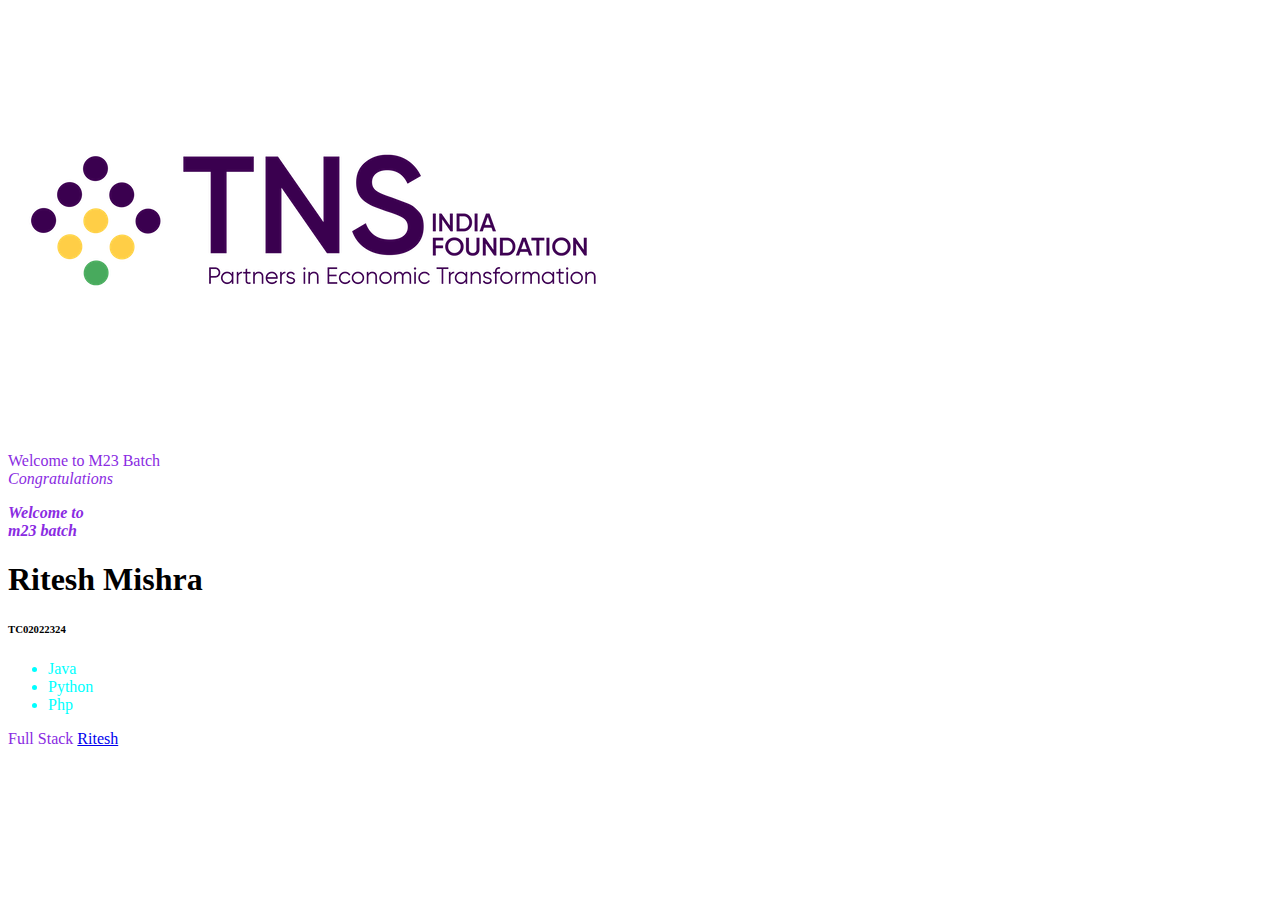
<file: Day-1_HTML_Basic/index.html>
<!DOCTYPE html>
<html lang="en">
<head>

    <meta charset="UTF-8">
    <meta http-equiv="X-UA-Compatible" content="IE=edge">
    <meta name="viewport" content="width=device-width, initial-scale=1.0">
    <title>Demo on HTML</title>
</head>
<body>
    
    <img src="./tnsif-logo-.png" alt="TNS India Foundation Logo">
    <div>
        <style>
            p{
                color: blueviolet
            }
            li{
                color: aqua;
            }
        </style>
   
    <p>Welcome to M23 Batch<i><br>Congratulations</i></p>
    </div>
    <div style="background-color: rgb(red, green, blue);">
    <p> <strong> <em> Welcome to <br> m23 batch</em></strong></p>
    
    <h1>Ritesh Mishra</h1>
    <h6>TC02022324</h6>
    <div>
    <ul>
        <li>Java</li>
        <li>Python</li>
        <li>Php</li>
    </ul>
  </div>
    </div>
    <span style="color: blueviolet;">Full Stack</span>
   
    <a href="http:/www.linktree.com">Ritesh</a>
    
</body>
</html>
</file>
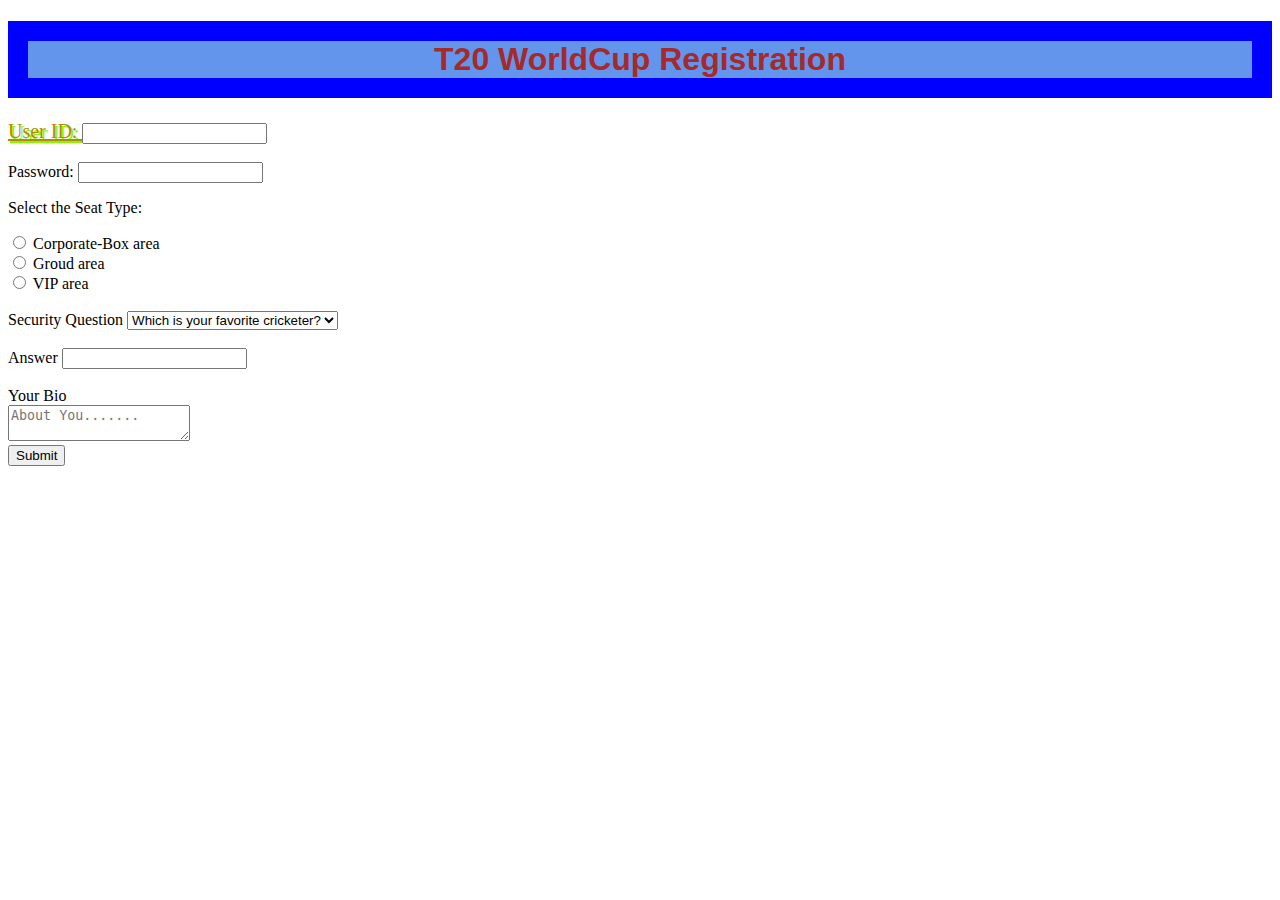
<file: Day-2_Web_Forms and PortFolio/forms.html>
<!DOCTYPE html>
<html>
<head>
    <link rel="stylesheet" href="forms.css">
    <title>Web Forms</title>
    <body>
        <h1>T20 WorldCup Registration</h1>
        <form>
            <label class="Ritesh" for="user-id">User ID: </label>
            <input type="text" id="user-id" required> 
            <br>
            <br>
            <label for="password">Password: </label> 
            <input type="password" id="password" required>
            <p>Select the Seat Type: </p>
            <input type="radio" name="seat-type" value="Corporate-Box area" id="option-1">
            <label for="option-1">Corporate-Box area</label>
            <br>
            <input type="radio" name="seat-type" value="ground area" id="option-2">
            <label for="option-2">Groud area</label>
            <br>
            <input type="radio" name="seat-type" value="VIP area" id="option-3">
            <label for="option-3">VIP area</label>
            <br>
            <br>
            <label for="question">Security Question</label>
            <select name="question" id="question">
                <option value="q1">Which is your favorite cricketer?</option>
                <option value="q2">Which is your favorite stadium?</option>
            </select>
            <br>
            <br>
            <label for="answer">Answer</label>
            <input type="text" id="answer">
            <br>
            <br>
            <label for="bio">Your Bio</label>
            <br>
            <textarea name="Bio" id="Bio" placeholder="About You......."></textarea>
            <br>
            <input type="Submit" value="Submit">        
        </form>
    </body>
</head>
</html>
</file>
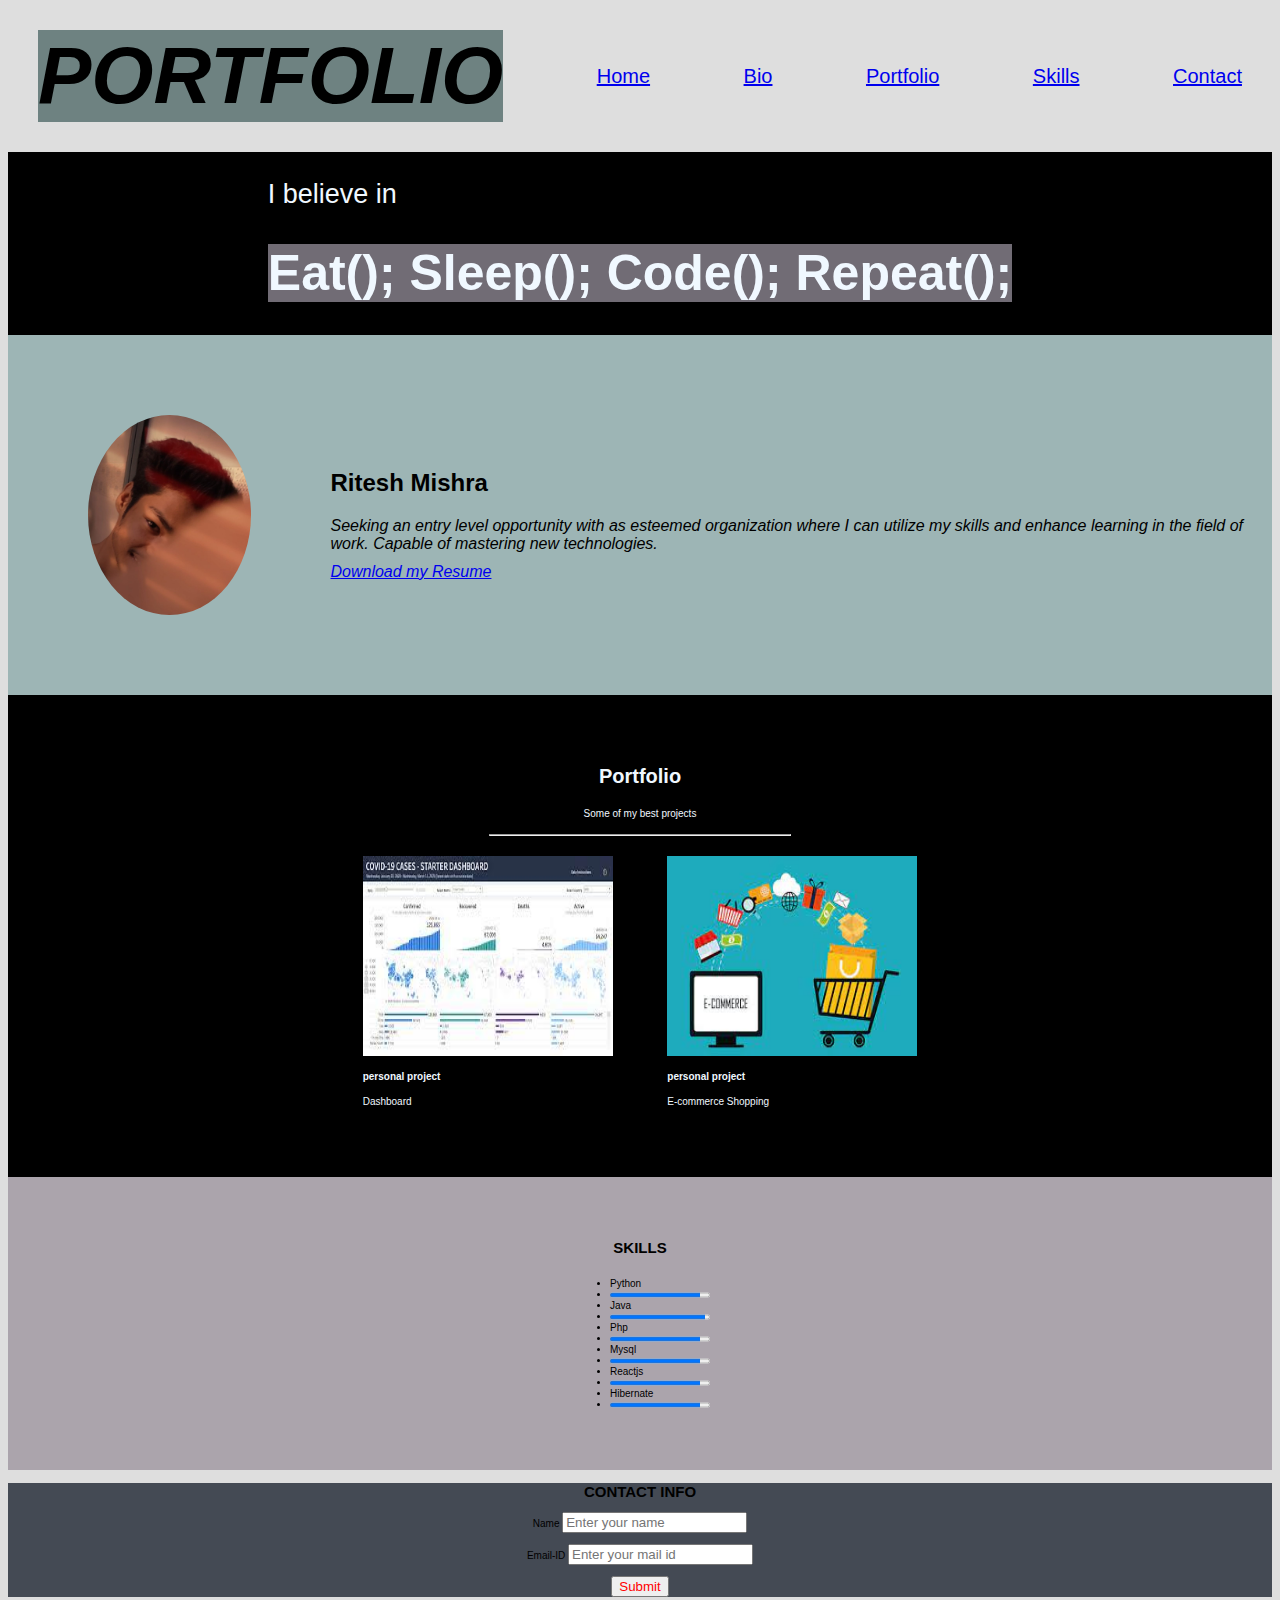
<file: Day-2_Web_Forms and PortFolio/portfolio.html>
<!DOCTYPE html>
    <html lang="en">
    <head>
        <link rel="stylesheet" href="portfolio.css">
        <meta charset="UTF-8">
        <meta http-equiv="X-UA-Compatible" content="IE=edge">
        <meta name="viewport" content="width=device-width, initial-scale=1.0">
        <title>Ritesh'S Portfolio</title>
    </head>
    <body>
        <nav>
        <ul>
            <li class="logo-text">PORTFOLIO</li>
            <li><a href="#home" class="nav-link">Home</a></li>
            <li><a href="#bio" class="nav-link">Bio</a></li>
            <li><a href="#portfolio" class="nav-link">Portfolio</a></li>
            <li><a href="#skills" class="nav-link">Skills</a></li>
            <li><a href="#contact" class="nav-link">Contact</a></li>
        </ul>
        </nav>
        <header id="home">
            <div>
                <p>I believe in</p>
                <h1>Eat(); Sleep(); Code(); Repeat(); </h1>
            </div>
        </header>
        <section id="bio">
            <img src="bio.jpeg" alt="photo">
            <article>
                <h2>Ritesh Mishra</h2>
                <p>Seeking an entry level opportunity with as esteemed organization 
                    where I can utilize my skills and enhance learning in the field of work.
                    Capable of mastering new technologies.
                </p>
                <a href="#" class="link-button">Download my Resume</a>   
            </article>
        </section>
        <section id="portfolio"> 
            <h3>Portfolio</h3>
            <p>Some of my best projects</p>
            <hr>
            <div>   
                <article>
                    <img src="./DataAnalysis.jpg" alt="photo">
                    <h4>personal project</h4>
                    <p>Dashboard</p>
                </article>
                <br>
                <article>
                    <img src="./Osf.jpg" alt="photo">
                    <h4>personal project</h4>
                    <p>E-commerce Shopping</p>
                </article>
            </div>
        </section>
        <section id="skills">
            <h2>SKILLS</h2>
            <div>
                <ul>
                    <li>Python</li>
                    <li> 
                        <progress max="100" value="90" style="color: blue;"></progress>
                    </li>
                    <li>Java</li>
                    <li> 
                        <progress max="100" value="95" style="color: blue;"></progress>
                    </li>
                    <li>Php</li>
                    <li> 
                        <progress max="100" value="90" style="color: blue;"></progress>
                    </li>
                    <li>Mysql</li>
                    <li> 
                        <progress max="100" value="90" style="color: blue;"></progress>
                    </li>
                    <li>Reactjs</li>
                    <li> 
                        <progress max="100" value="90" style="color: blue;"></progress>
                    </li>
                    <li>Hibernate</li>
                    <li> 
                        <progress max="100" value="90" style="color: blue;"></progress>
                    </li>
                </ul>
            </div>
        </section>

        <footer id="contact">
            <h2>CONTACT INFO</h2>
            <form>
                <label for="name">Name</label>
                <input type="text" placeholder="Enter your name">
                <br>
                <br>
                <label for="email-id">Email-ID</label>
                <input type="text" placeholder="Enter your mail id">
                <br>
                <br>  
                <input type="submit" style="color: red;" value="Submit">
            </form>
        </footer>
    </body>
    </html>
</file>
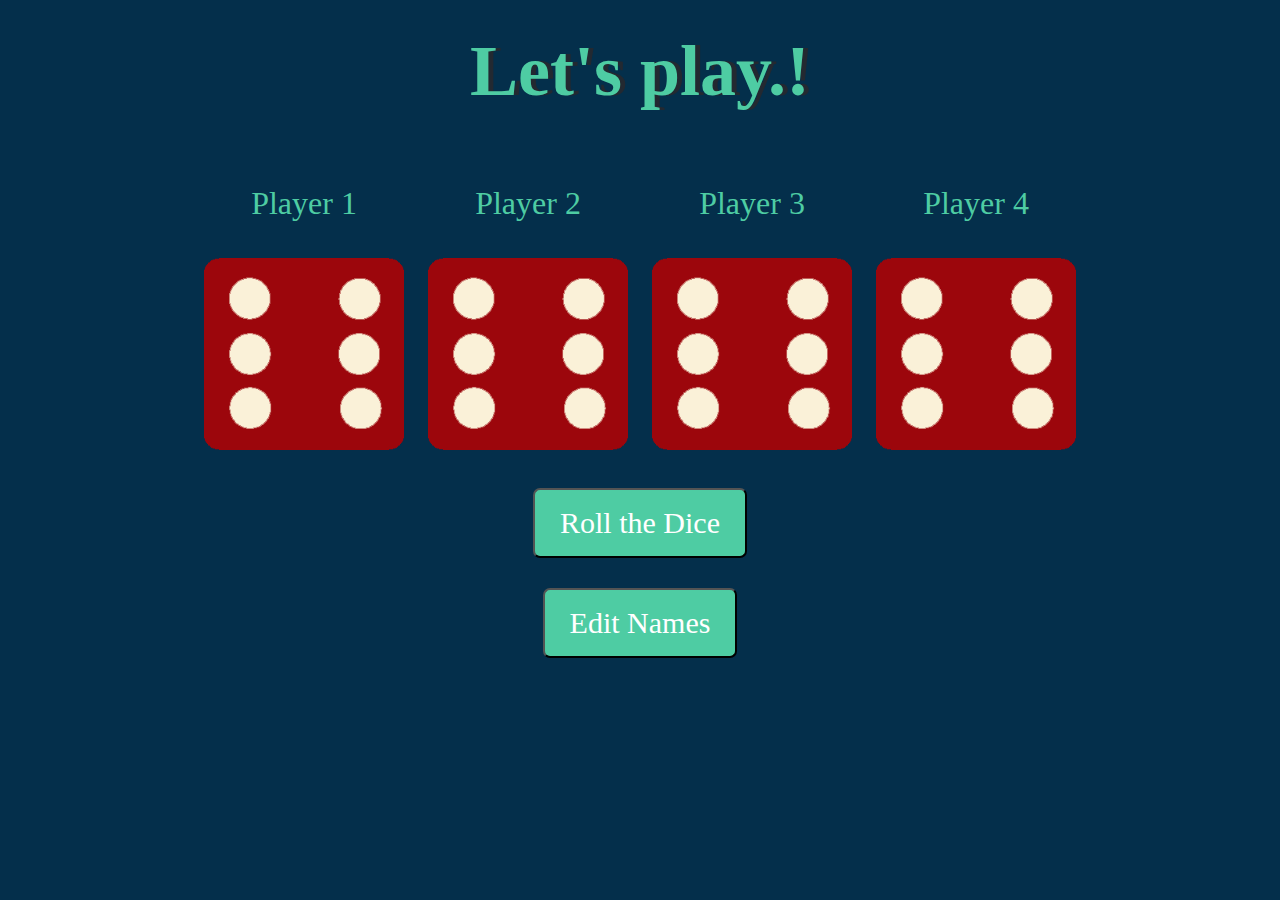
<file: Day-3_Dice-Game/dice.html>
<!DOCTYPE html>
<html lang="en">

<head>
  <link rel="icon" href="images/bio.jpeg">
  <link rel="stylesheet" href="styles.css">
	<title>Ritesh'S Dice Game</title>
</head>

<body>
	<div class="container">
		<h1>Let's play.!</h1>

		<div class="dice">
			<p class="Player1">Player 1</p>
			<img class="img1" src="images/dice6.png" >
		</div>

		<div class="dice">
			<p class="Player2">Player 2</p>
			<img class="img2" src="images/dice6.png">
		</div>

  <div class="dice">
    <p class="Player3">Player 3</p>
    <img class="img3" src="images/dice6.png">
  </div>


<div class="dice">
  <p class="Player4">Player 4</p>
  <img class="img4" src="images/dice6.png">
</div>


	<div class="container bottom">
		<button type="button" class="butn"
			onClick="rollTheDice()">
			Roll the Dice
		</button>
	</div>
	<div class="container bottom">
		<button type="button" class="butn"
			onClick="editNames()">
			Edit Names
		</button>
	</div>
  <script src="index.js"></script>
</body>

</html>
</file>
<file: Day-2_Web_Forms and PortFolio/forms.css>
h1{
    color: brown;
    background-color:cornflowerblue ;
    border: 20px solid blue;
    font-family: 'Franklin Gothic Medium', 'Arial Narrow', Arial, sans-serif;
    text-align: center;
}
label.Ritesh{
    font-size: 20px;
    text-decoration: underline;
    color: darkgoldenrod;
    display: inline;
    text-shadow: 2px 2px lawngreen;
}
p::placeholder{
    color: hotpink;
}
input{
    accent-color: red;
}
</file>
<file: Day-2_Web_Forms and PortFolio/portfolio.css>
@import url("chrome://communicator/skin/");
body{
    font-family: 'Segoe UI', Tahoma, Geneva, Verdana, sans-serif;
    font-size: 10px;
    background: #dedede;
}

nav ul{
    display:flex;
    font-size: 20px;
    justify-content: space-between;
    align-items: center;
    list-style:none;
    padding: 10px;
}
nav ul li{
    margin: 0px 20px;

}
.logo-text{
    font-size: 4em;
    font-weight: 700;
    color: black;
    font-style:italic;
    background-color: rgb(110, 130, 129);
}
#home{
    background: black;
    color: aliceblue ;
    display: flex;
    justify-content: center;
    align-items: center;
}
header div p{
    font-size: 2.7em;
    font-weight: 200;
}
h1,h3.h4{
    font-weight: 600;
}
h1{
    font-size: 5em;
    background-color: rgb(113, 108, 117);
}
h2{
    font-weight: 800;
}
h3{
    font-size: 2em;

}
h4{
    font-size: 400;
    border-color: rgb(166, 151, 179);
}
#bio{
    display: flex;
    align-items: center;
    font-size: medium;
    font-style: oblique;
    background-color: rgb(157, 181, 181);

}
#bio img{
    width: 200px;
    height: 200px;
    border-radius: 50%;
    margin: 80px;

}
.link-button:hover{
    color: white;
}
hr{
    width: 300px;

}
#portfolio{
    background: url();
    background-color: black;
    color: aliceblue;
}
#portfolio,#skills{
    display: flex;
    flex-direction: column;
    align-items: center;
    padding: 50px;
}
#portfolio h3{
    text-shadow: #7d1b1b;
}
#portfolio div{
    display: flex;
    justify-content: space-around;
    margin: 10px 0px;
    width: 50%;
}
#portfolio img{
    width: 250px;
    height: 200px;
}
#portfolio div articlep{
    padding: 0 5px;
}
#portfolio h3,p,hr{
    margin-bottom: 10px;
}
#contact{
text-align: center;
background-color: rgb(68, 74, 84);
}
#skills{
    background-color: rgb(171, 164, 172);
}
#bio h2{
    font-style: normal;
}
</file>
<file: Day-3_Dice-Game/styles.css>
.container {
		width: 70%;
		margin: auto;
		text-align: center;
	}
  

	.dice {
		text-align: center;
		display: inline-block;
		margin: 10px;
    height: 200px;
    width: 200px;
	}

	body {
		background-color: #042f4b;
		margin: 0;
	}

	h1 {
		margin: 30px;
		font-family: "Lobster", cursive;
		text-shadow: 5px 0 #232931;
		font-size: 4.5rem;
		color: #4ecca3;
		text-align: center;
	}

	p {
		font-size: 2rem;
		color: #4ecca3;
		font-family: "Indie Flower", cursive;
	}

	img {
		width: 100%;
	}

	.bottom {
		padding-top: 30px;
	}

	.butn {
		background: #4ecca3;
		font-family: "Indie Flower", cursive;
		border-radius: 7px;
		color: #ffff;
		font-size: 30px;
		padding: 16px 25px 16px 25px;
		text-decoration: none;
	}

	.butn:hover {
		background: #232931;
		text-decoration: none;
	}
</file>
